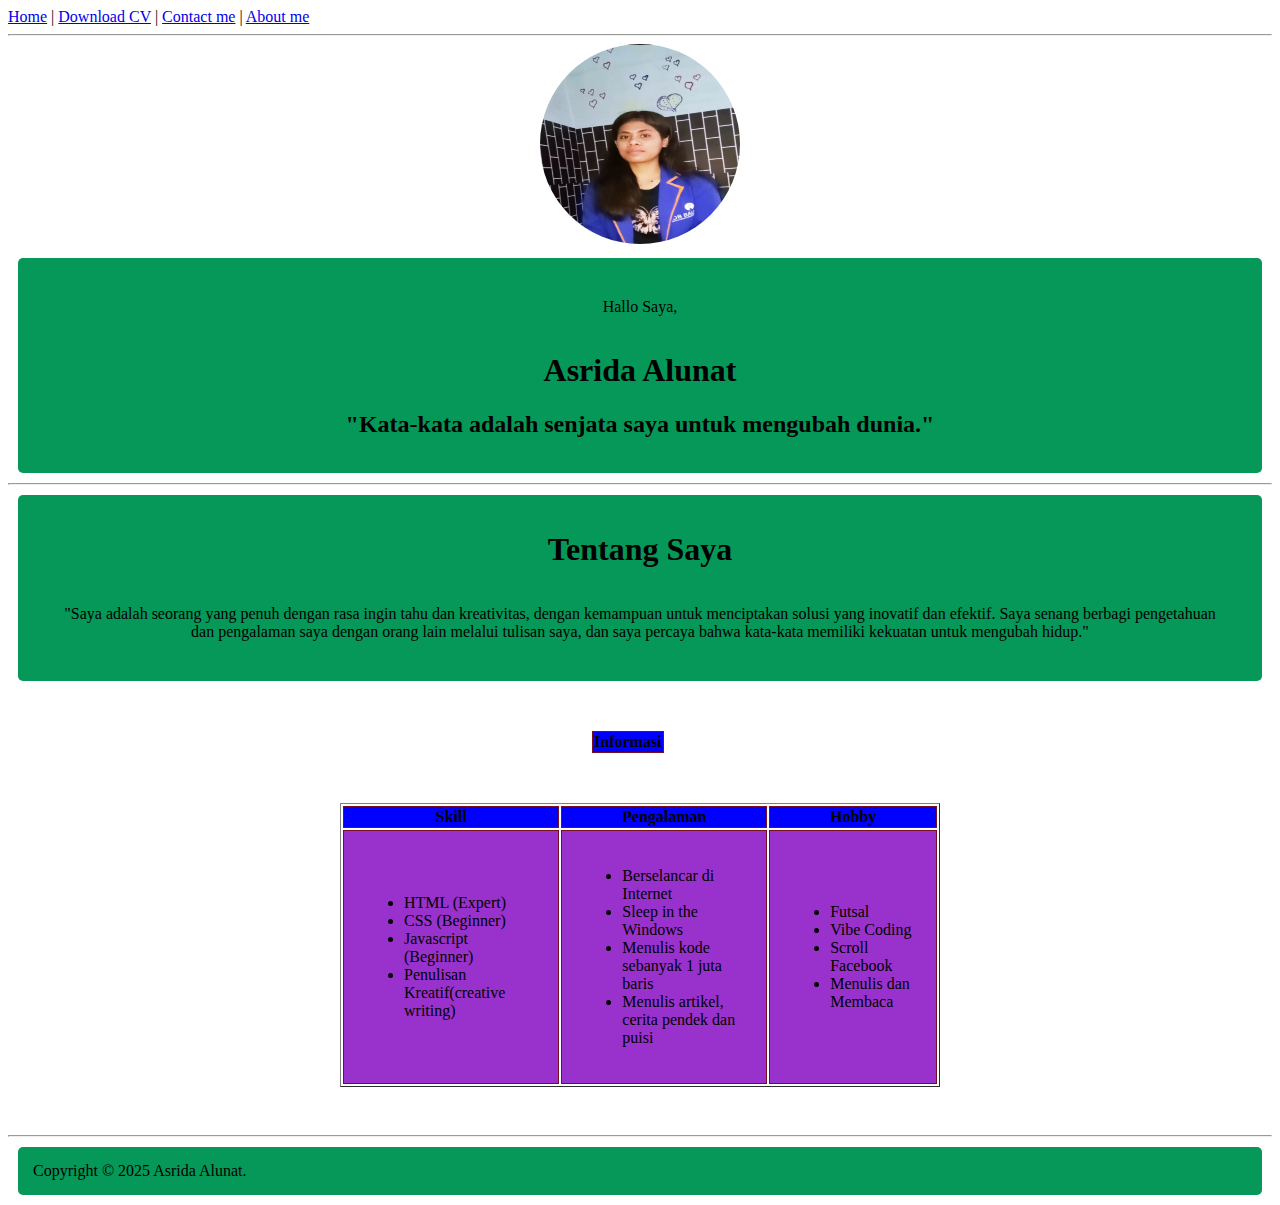
<file: index.html>
<!DOCTYPE html>
<html lang="en">

            <head>
                <meta charset="UTF-8">
                <meta name="viewport" content="width=device-width, initial-scale=1.0">
                <title>Hallo Saya - Asrida Alunat</title>
                <link rel="stylesheet" type="text/css" href="css//style.css">
            </head>

    <body>
        <nav>
            <a href="index.html">Home</a> |
            <a href="CV.docx">Download CV</a> |
            <a href="contact.html">Contact me</a> |
            <a href="about.html">About me</a>
        </nav>
        <hr>
            <header style="text-align: center;">
                <img src="images/IMG.jpg" width="200" height="200" style="border-radius: 50%;" />
                    <article style="text-align: center;">
                        <p>Hallo Saya,</p>
                        <h1>Asrida Alunat</h1>
                        <h2>"Kata-kata adalah senjata saya untuk mengubah dunia."</h2>
                    </article>
            </header>
        <hr />
            <article style="text-align: center;">
                <h1>Tentang Saya</h1>
                    <p>
                        "Saya adalah seorang yang penuh dengan rasa ingin tahu dan kreativitas, dengan kemampuan untuk menciptakan
                        solusi yang inovatif dan efektif. Saya senang berbagi pengetahuan dan pengalaman saya dengan orang lain
                        melalui tulisan saya, dan saya percaya bahwa kata-kata memiliki kekuatan untuk mengubah hidup."
                    </p>
            </article>
            <tbody>
                <div style="max-width: 100px;margin: 3em auto;">
                    <table>
                        <thead>
                            <tr>
                                <th>Informasi</th>
                            </tr>
                        </thead>
                    </table>
                </div>
            </tbody>
        <div style="max-width: 600px; margin:3em auto;">
                <table border="1" width="100%">
                    <thead>
                        <tr>
                            <th>Skill</th>
                            <th>Pengalaman</th>
                            <th>Hobby</th>
                        </tr>
                    </thead>
                    <tbody>
                        <tr>
                            <td>
                                <ul>
                                    <li>HTML (Expert)</li>
                                    <li>CSS (Beginner)</li>
                                    <li>Javascript (Beginner)</li>
                                    <li>Penulisan Kreatif(creative writing)</li>
                                </ul>
                            </td>
                            <td>
                                <ul>
                                    <li>Berselancar di Internet</li>
                                    <li>Sleep in the Windows</li>
                                    <li>Menulis kode sebanyak 1 juta baris</li>
                                    <li>Menulis artikel, cerita pendek dan puisi</li>
                                </ul>
                            </td>
                            <td>
                                <ul>
                                    <li>Futsal</li>
                                    <li>Vibe Coding</li>
                                    <li>Scroll Facebook</li>
                                    <li>Menulis dan Membaca</li>
                                </ul>
                            </td>
                        </tr>
                    </tbody>
                </table>
            </div>

        <hr>
            <footer style="text-align:center 5px;">
                <p>Copyright &copy; 2025 Asrida Alunat.</p>
            </footer>
    </body>
 </html>
</file>
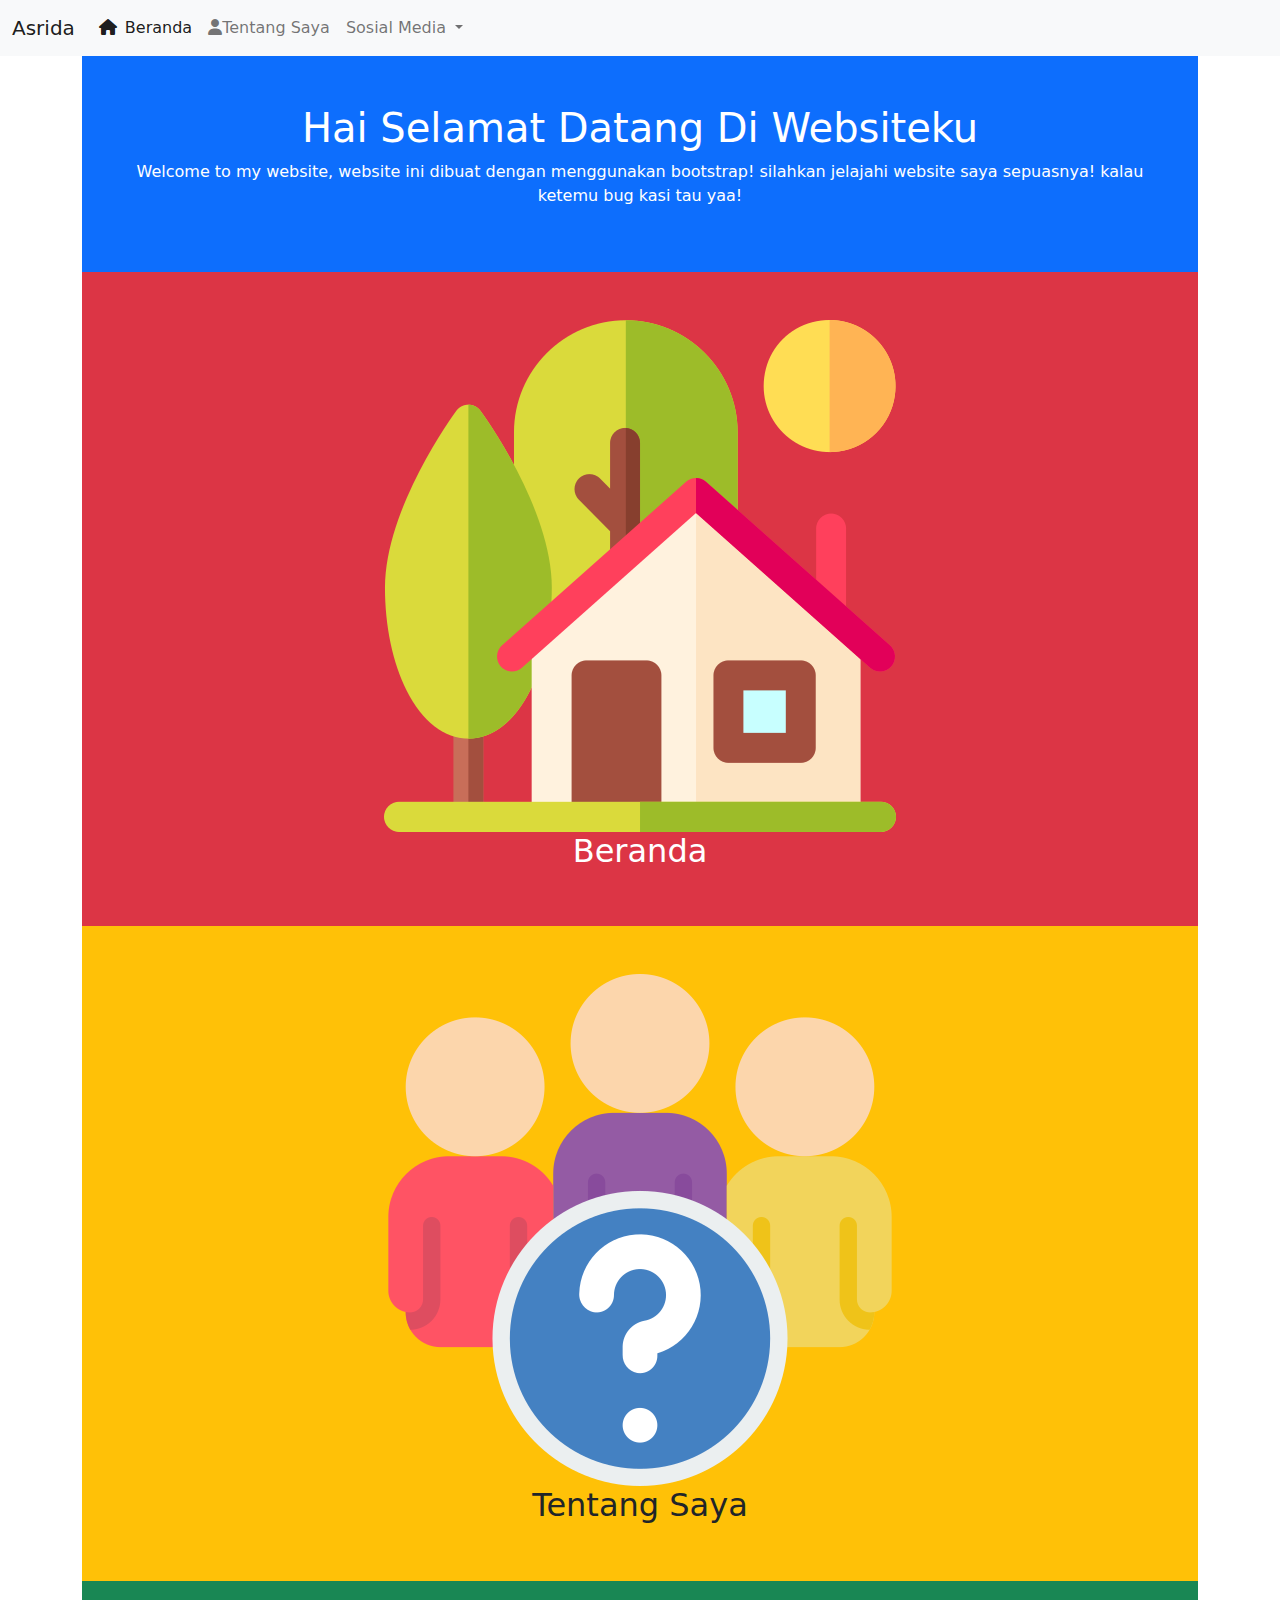
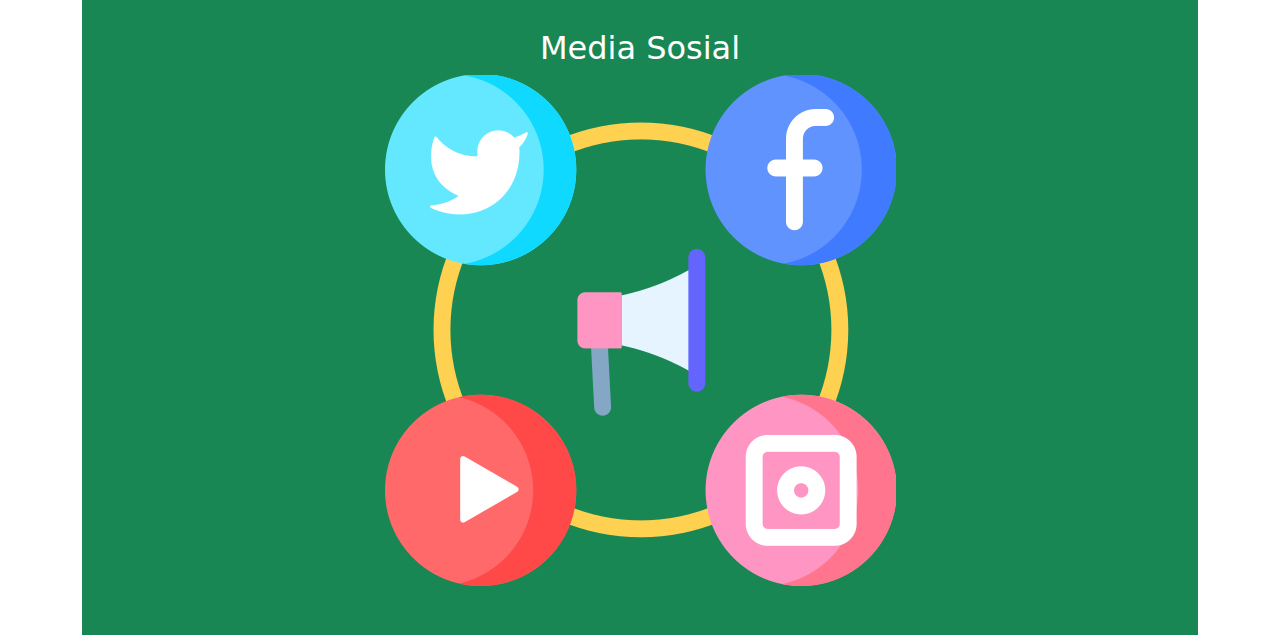
<file: belajarbootsrapp/index.html>
<!DOCTYPE html>
<html lang="en">
<head>
    <meta charset="UTF-8">
    <meta name="viewport" content="width=device-width, initial-scale=1.0">
    <title>Document</title>
    <link rel="stylesheet" href="pluggin/bootstrap/css/bootstrap.min.css">
    <link rel="stylesheet" href="pluggin/fontawesome-free-6.7.2-web/css/all.min.css">
</head>
<body>
    <nav class="navbar navbar-expand-lg bg-light">
  <div class="container-fluid">
    <a class="navbar-brand" href="#">Asrida</a>
    <button class="navbar-toggler" type="button" data-bs-toggle="collapse" data-bs-target="#navbarSupportedContent" aria-controls="navbarSupportedContent" aria-expanded="false" aria-label="Toggle navigation">
      <span class="navbar-toggler-icon"></span>
    </button>
    <div class="collapse navbar-collapse" id="navbarSupportedContent">
      <ul class="navbar-nav me-auto mb-2 mb-lg-0">
        <li class="nav-item">
          <a class="nav-link active" aria-current="page" href="#"><i class="fa-solid fa-house me-2"></i>Beranda</a>
        </li>
        <li class="nav-item">
          <a class="nav-link" href="#"><i class="fa-solid fa-user"></i>Tentang Saya</a>
        </li>
        <li class="nav-item dropdown">
          <a class="nav-link dropdown-toggle" href="#" role="button" data-bs-toggle="dropdown" aria-expanded="false">Sosial Media
          </a>
          <ul class="dropdown-menu">
            <li><a class="dropdown-item" href="#">TikTok</a></li>
            <li><a class="dropdown-item" href="#">Facebook</a></li>
            <li><a class="dropdown-item" href="#">Instagram</a></li>
            <li><a class="dropdown-item" href="#">Whatsapp</a></li>
      <form class="d-flex" role="search">
        <input class="form-control me-2" type="search" placeholder="Search" aria-label="Search">
        <button class="btn btn-outline-success" type="submit">Search</button>
      </form>
    </div>
  </div>
</nav>
    <div class="container">
        <div class="bg-primary text-white p-5">
        <h1 class="text-center">Hai Selamat Datang Di Websiteku</h1>
        <p class="text-center">Welcome to my website, website ini dibuat dengan menggunakan bootstrap! silahkan jelajahi website saya sepuasnya! kalau ketemu bug kasi tau yaa!</p>
    </div>
    <div class="container text-center">
    <div class="row align-items-start">
    <div class="col bg-danger text-white p-5">
        <img src="images/beranda.png" alt="w-50 mb-4">
        <h2>Beranda</h2>
    </div>
    <div class="col bg-warning p-5">
        <img src="images/about.png" alt="w-50 mb-4">
        <h2>Tentang Saya</h2>
    </div>
    <div class="col bg-success text-white p-5">
        <h2>Media Sosial</h2>
        <img src="images/sosial media.png" alt="w-50 mb-4">
    </div>
    </div> 
    </div>
    <script src="pluggin/bootstrap/js/bootstrap.bundle.min.js"></script>
</body>
</html>
</file>
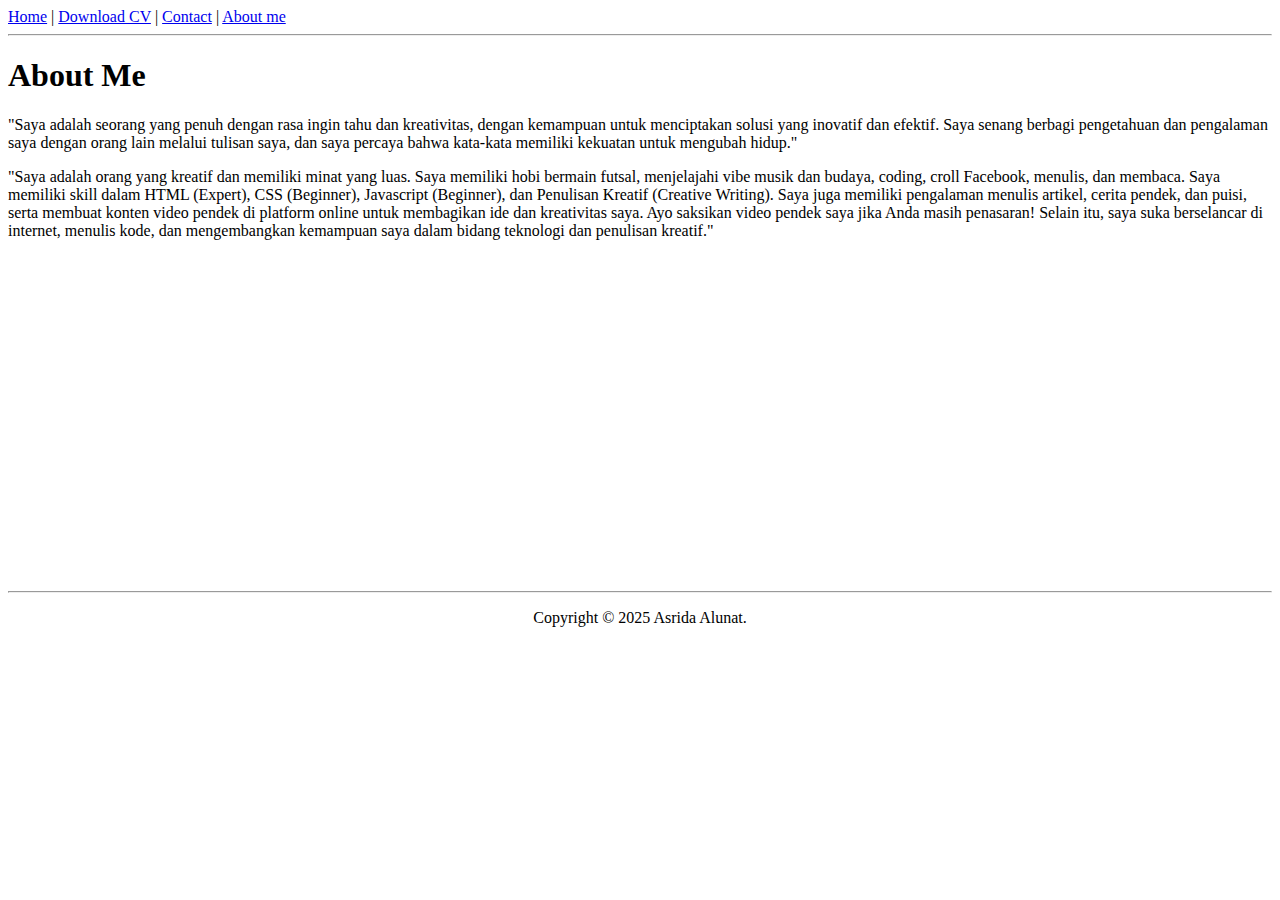
<file: about.html>
<!DOCTYPE html>
<html lang="en">

<head>
    <meta charset="UTF-8">
    <meta name="viewport" content="width=device-width, initial-scale=1.0">
    <title>Asrida Alunat Personal Website</title>
</head>

<body>
    <nav>
        <a href="index.html">Home</a> |
        <a href="CV.docx">Download CV</a> |
        <a href="contact.html">Contact</a> |
        <a href="about.html">About me</a>
    </nav>
    <hr />

    <article>
        <h1>About Me</h1>
        <p>
            "Saya adalah seorang yang penuh dengan rasa ingin tahu dan kreativitas, dengan kemampuan untuk menciptakan
            solusi yang inovatif dan efektif. Saya senang berbagi pengetahuan dan pengalaman saya dengan orang lain
            melalui tulisan saya, dan saya percaya bahwa kata-kata memiliki kekuatan untuk mengubah hidup."
        </p>
        <p>
            "Saya adalah orang yang kreatif dan memiliki minat yang luas. Saya memiliki hobi bermain futsal, menjelajahi
            vibe musik dan budaya, coding, croll Facebook, menulis, dan membaca. Saya memiliki skill dalam HTML
            (Expert), CSS (Beginner), Javascript (Beginner), dan Penulisan Kreatif (Creative Writing). Saya juga
            memiliki pengalaman menulis artikel, cerita pendek, dan puisi, serta membuat konten video pendek di platform
            online untuk membagikan ide dan kreativitas saya. Ayo saksikan video pendek saya jika Anda masih penasaran!
            Selain itu, saya suka berselancar di internet, menulis kode, dan mengembangkan kemampuan saya dalam bidang
            teknologi dan penulisan kreatif."

        </p>
        <p>
            <iframe width="560" height="315" src="https://www.youtube.com/embed/NpEaa2P7qZI?si=Imsunu0UsXzY5gM2"
                title="YouTube video player" frameborder="0"
                allow="accelerometer; autoplay; clipboard-write; encrypted-media; gyroscope; picture-in-picture; web-share"
                referrerpolicy="strict-origin-when-cross-origin" allowfullscreen></iframe>
        </p>
    </article>

    <hr>
    <footer style="text-align: center;">
        <p>Copyright &copy; 2025 Asrida Alunat.</p>
    </footer>
</body>

</html>
</file>
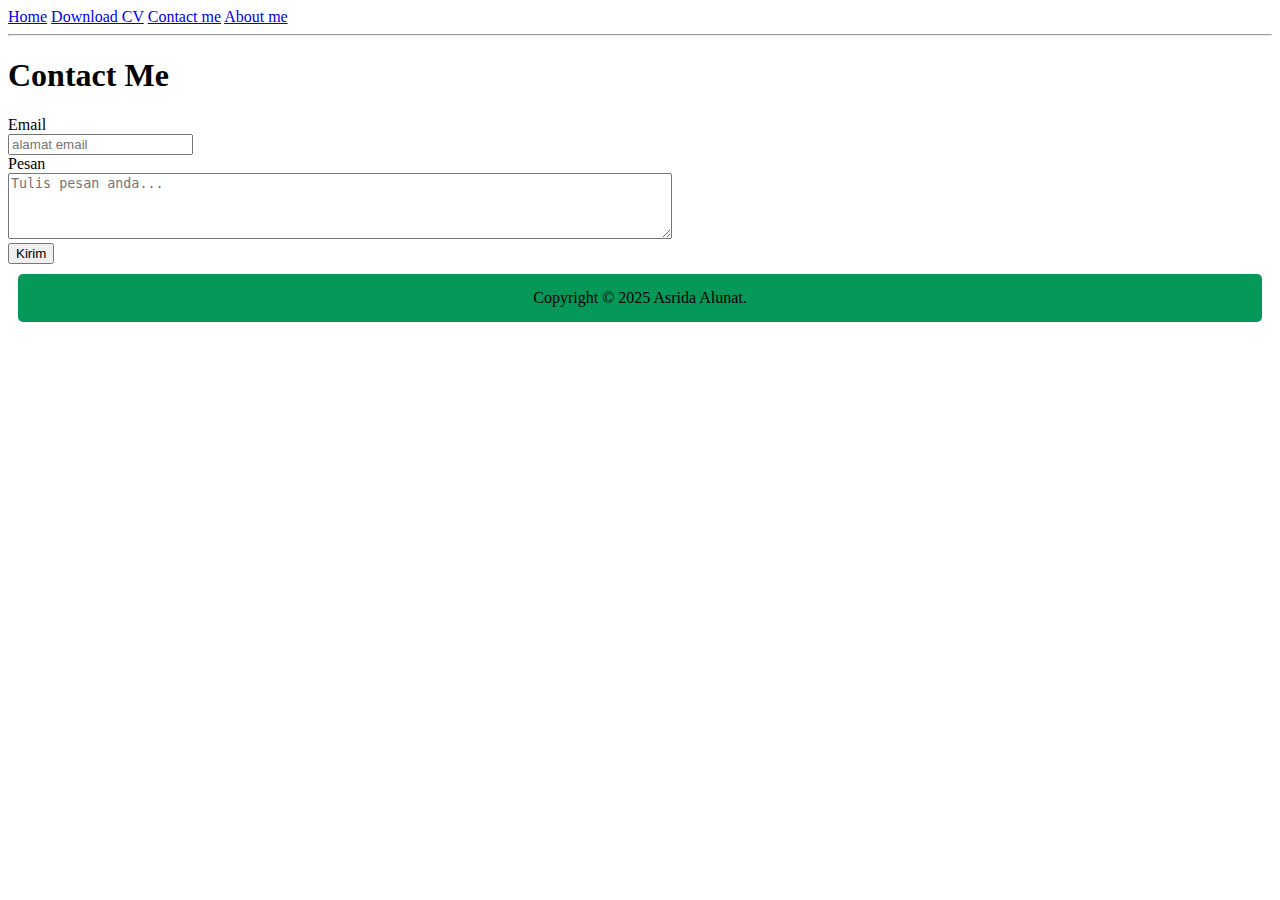
<file: contact.html>
<!DOCTYPE html>
<html lang="en">

        <head>
            <meta charset="UTF-8">
            <meta name="viewport" content="width=device-width, initial-scale=1.0">
            <title>Asrida Alunat Personal Website</title>
            <link rel="stylesheet" type="text/css" href="css/style.css">
        </head>

    <body>
        <nav>
            <a href="index.html">Home</a> 
            <a href="CV.docx">Download CV</a> 
            <a href="contact.html">Contact me</a> 
            <a href="about.html">About me</a>
        </nav>

            <hr />

                <div>
                    <h1>Contact Me</h1>
                    <form>
                        <label for="email">Email</label>

                        
                                    <br>
                                        <input type="email" name="email" placeholder="alamat email"/>
                                    <br>
                                     <label for="message">Pesan</label>
                                    <br />
                                    <textarea name="message" placeholder="Tulis pesan anda..." rows="4" cols="80"></textarea>
                                    <br />
                                <input type="submit" value="Kirim" />
                    </form>
                </div>

            
        <footer style="text-align: center;">
            <p>Copyright &copy; 2025 Asrida Alunat.</p>
        </footer>
    </body>
</html>
</file>
<file: css/style.css>
#body {
    font-family: 'Arial', sans-serif;
    background-color:blue;
    color:rgb(126, 225, 27);
    margin:auto;
    padding: 0;
}
#nav {
    background-color:rgb(10, 146, 44);
    padding: 1em;
    text-align: center;
}
#nav a {
    color:aquamarine;
    text-decoration: none;
    margin:15px;
    font-weight: bold;
}
#nav a:hover {
    background-color: aqua;
    text-decoration:underline;
}
#header {
    background-color:blue;
    color:aqua;
    padding: 2px;
    text-align: center;
    border: radius 8px;
}
#header img {
    background-color: coral;
    border: radius 50px;
    width:150px;
    height:150px;
}
#article {
    background-color: chartreuse;
    padding:0%;
    text-align: center;
}
#table {
    background-color: aqua;
    width:80%;
    margin:auto;
    border-collapse: collapse;
}
#table, th, td {
    background-color: blue;
    border: 1px solid #790e20;
}
#th, td {
    background-color: darkorchid;
    padding: 20px;
    text-align:left;
}
#footer {
    background-color:#93101b;
    color:rgb(3, 180, 118);
    text-align:center;
    padding: 10px;
    position: fixed;
    width: 100%;
    bottom:20px;
}
#div, p, article{
    background-color: rgb(5, 152, 88);
    padding: 15px;
    margin:10px;
    border-radius: 5px;
}
#body {
    background-color: dodgerblue;
    background-image: url('css/path/to/img.jpg');
    background-repeat: no-repeat; 
    background-size: cover; 
    background-position: center center; 
}
#body {
    background-color: rgba(9, 83, 83, 0.5); 
}
#article {
    background-color: rgba(97, 10, 10, 0.5);
    backdrop-filter: blur(10px); 
    padding: 1rem;
}
</file>
